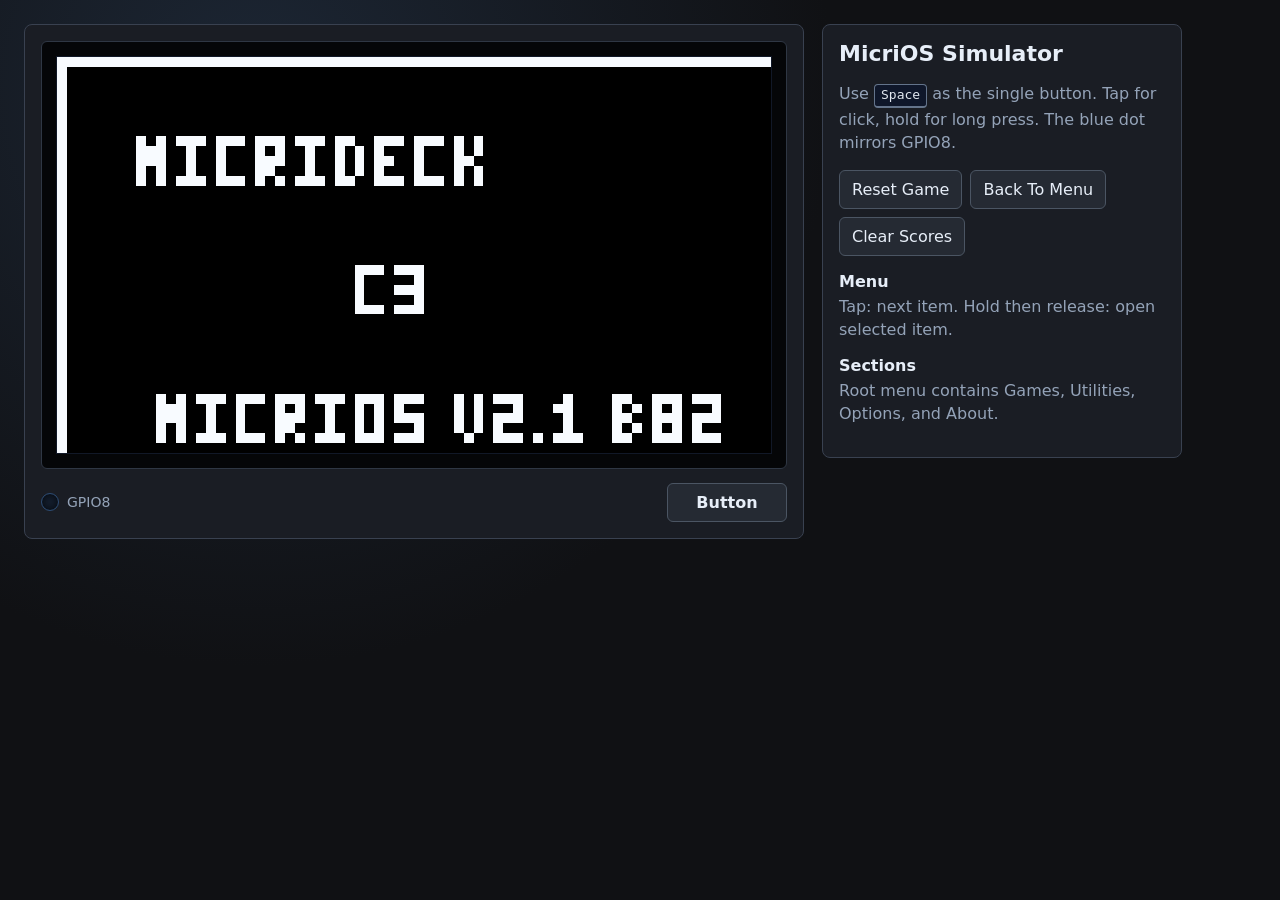
<file: sim/index.html>
<!doctype html>
<html lang="en">
  <head>
    <meta charset="utf-8">
    <meta name="viewport" content="width=device-width, initial-scale=1">
    <title>ESP32-C3 Games Simulator</title>
    <link rel="stylesheet" href="styles.css">
  </head>
  <body>
    <main class="shell">
      <section class="sim-panel" aria-label="MicriOS simulator">
        <div class="screen-wrap">
          <canvas id="oled" width="72" height="40" aria-label="72 by 40 OLED simulator"></canvas>
        </div>
        <div class="hardware-row">
          <div class="led-block">
            <span id="led" class="led" aria-label="GPIO8 LED"></span>
            <span>GPIO8</span>
          </div>
          <button id="button" type="button" class="control-button">Button</button>
        </div>
      </section>

      <section class="side-panel">
        <h1>MicriOS Simulator</h1>
        <p>Use <kbd>Space</kbd> as the single button. Tap for click, hold for long press. The blue dot mirrors GPIO8.</p>
        <div class="toolbar">
          <button id="reset" type="button">Reset Game</button>
          <button id="menu" type="button">Back To Menu</button>
          <button id="clearScores" type="button">Clear Scores</button>
        </div>
        <dl>
          <dt>Menu</dt>
          <dd>Tap: next item. Hold then release: open selected item.</dd>
          <dt>Sections</dt>
          <dd>Root menu contains Games, Utilities, Options, and About.</dd>
        </dl>
      </section>
    </main>
    <script src="simulator.js"></script>
  </body>
</html>
</file>
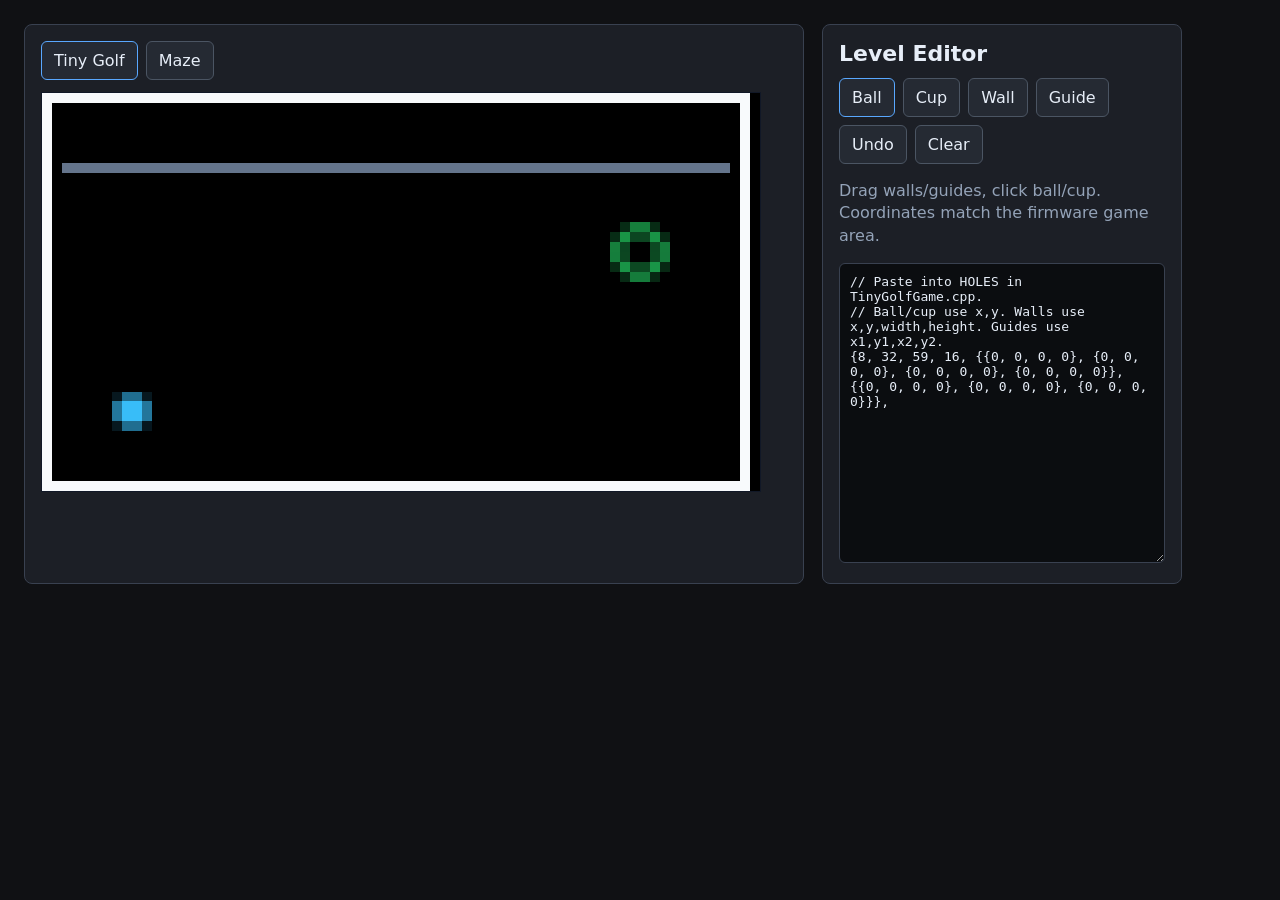
<file: sim/editor.html>
<!doctype html>
<html lang="en">
  <head>
    <meta charset="utf-8">
    <meta name="viewport" content="width=device-width, initial-scale=1">
    <title>ESP32-C3 Game Level Editor</title>
    <link rel="stylesheet" href="editor.css">
  </head>
  <body>
    <main class="shell">
      <section class="workspace">
        <div class="tabs" role="tablist" aria-label="Editor mode">
          <button id="golfTab" type="button" class="active">Tiny Golf</button>
          <button id="mazeTab" type="button">Maze</button>
        </div>
        <canvas id="editorCanvas" width="72" height="40"></canvas>
      </section>

      <aside class="panel">
        <h1>Level Editor</h1>
        <div id="golfTools" class="tools">
          <button data-tool="start" class="active" type="button">Ball</button>
          <button data-tool="cup" type="button">Cup</button>
          <button data-tool="wall" type="button">Wall</button>
          <button data-tool="guide" type="button">Guide</button>
          <button id="undoGolf" type="button">Undo</button>
          <button id="clearGolf" type="button">Clear</button>
        </div>
        <div id="mazeTools" class="tools hidden">
          <button data-maze-tool="wall" class="active" type="button">Toggle Wall</button>
          <button id="clearMaze" type="button">Reset Maze</button>
        </div>
        <p id="hint">Drag walls/guides, click ball/cup. Coordinates match the firmware game area.</p>
        <textarea id="output" spellcheck="false"></textarea>
      </aside>
    </main>
    <script src="editor.js"></script>
  </body>
</html>
</file>
<file: sim/styles.css>
:root {
  color-scheme: dark;
  --bg: #101114;
  --panel: #1c1f26;
  --panel-2: #252a33;
  --text: #e7eef8;
  --muted: #94a3b8;
  --accent: #59a8ff;
  --line: #394150;
}

* {
  box-sizing: border-box;
}

body {
  margin: 0;
  min-height: 100vh;
  background: radial-gradient(circle at 20% 10%, #1c2634, var(--bg) 36rem);
  color: var(--text);
  font-family: "Segoe UI", system-ui, sans-serif;
}

.shell {
  display: grid;
  grid-template-columns: minmax(320px, 780px) minmax(260px, 360px);
  gap: 18px;
  align-items: start;
  padding: 24px;
}

.sim-panel,
.side-panel {
  background: color-mix(in srgb, var(--panel) 94%, black);
  border: 1px solid var(--line);
  border-radius: 8px;
  padding: 16px;
}

.screen-wrap {
  background: #050608;
  border: 1px solid #2f3744;
  border-radius: 6px;
  padding: 14px;
}

#oled {
  display: block;
  width: min(100%, 720px);
  aspect-ratio: 72 / 40;
  image-rendering: pixelated;
  image-rendering: crisp-edges;
  background: #000;
  border: 1px solid #111827;
}

.hardware-row {
  display: flex;
  align-items: center;
  justify-content: space-between;
  gap: 16px;
  margin-top: 14px;
}

.led-block {
  display: flex;
  align-items: center;
  gap: 8px;
  color: var(--muted);
  font-size: 14px;
}

.led {
  width: 18px;
  height: 18px;
  border-radius: 50%;
  background: #162234;
  border: 1px solid #2d4c73;
  box-shadow: inset 0 0 10px #05070a;
}

.led.on {
  background: #5fb2ff;
  box-shadow: 0 0 16px #5fb2ff, inset 0 0 6px white;
}

button {
  border: 1px solid #4b5563;
  background: var(--panel-2);
  color: var(--text);
  border-radius: 6px;
  padding: 9px 12px;
  font: inherit;
  cursor: pointer;
}

button:hover {
  border-color: var(--accent);
}

.control-button {
  min-width: 120px;
  font-weight: 700;
}

.control-button.pressed {
  transform: translateY(1px);
  background: #36506f;
  border-color: var(--accent);
}

h1 {
  margin: 0 0 10px;
  font-size: 22px;
}

p,
dd {
  color: var(--muted);
  line-height: 1.45;
}

.toolbar {
  display: flex;
  flex-wrap: wrap;
  gap: 8px;
  margin: 16px 0;
}

dt {
  margin-top: 14px;
  font-weight: 700;
}

dd {
  margin: 4px 0 0;
}

kbd {
  display: inline-block;
  border: 1px solid #64748b;
  border-bottom-width: 2px;
  border-radius: 4px;
  padding: 1px 6px;
  background: #0f172a;
  color: #e2e8f0;
}

@media (max-width: 900px) {
  .shell {
    grid-template-columns: 1fr;
    padding: 12px;
  }
}
</file>
<file: sim/editor.css>
:root {
  color-scheme: dark;
  --bg: #101114;
  --panel: #1c1f26;
  --line: #394150;
  --text: #e7eef8;
  --muted: #94a3b8;
  --accent: #59a8ff;
}

* {
  box-sizing: border-box;
}

body {
  margin: 0;
  min-height: 100vh;
  background: #101114;
  color: var(--text);
  font-family: "Segoe UI", system-ui, sans-serif;
}

.shell {
  display: grid;
  grid-template-columns: minmax(360px, 780px) 360px;
  gap: 18px;
  padding: 24px;
}

.workspace,
.panel {
  background: var(--panel);
  border: 1px solid var(--line);
  border-radius: 8px;
  padding: 16px;
}

.tabs,
.tools {
  display: flex;
  flex-wrap: wrap;
  gap: 8px;
  margin-bottom: 12px;
}

button {
  border: 1px solid #4b5563;
  background: #252a33;
  color: var(--text);
  border-radius: 6px;
  padding: 9px 12px;
  font: inherit;
  cursor: pointer;
}

button.active,
button:hover {
  border-color: var(--accent);
}

#editorCanvas {
  display: block;
  width: min(100%, 720px);
  aspect-ratio: 72 / 40;
  image-rendering: pixelated;
  background: #000;
  border: 1px solid #111827;
}

h1 {
  margin: 0 0 12px;
  font-size: 22px;
}

p {
  color: var(--muted);
  line-height: 1.4;
}

textarea {
  width: 100%;
  min-height: 300px;
  resize: vertical;
  border: 1px solid var(--line);
  border-radius: 6px;
  background: #0b0d10;
  color: var(--text);
  padding: 10px;
  font: 13px Consolas, monospace;
}

.hidden {
  display: none;
}

@media (max-width: 900px) {
  .shell {
    grid-template-columns: 1fr;
    padding: 12px;
  }
}
</file>
